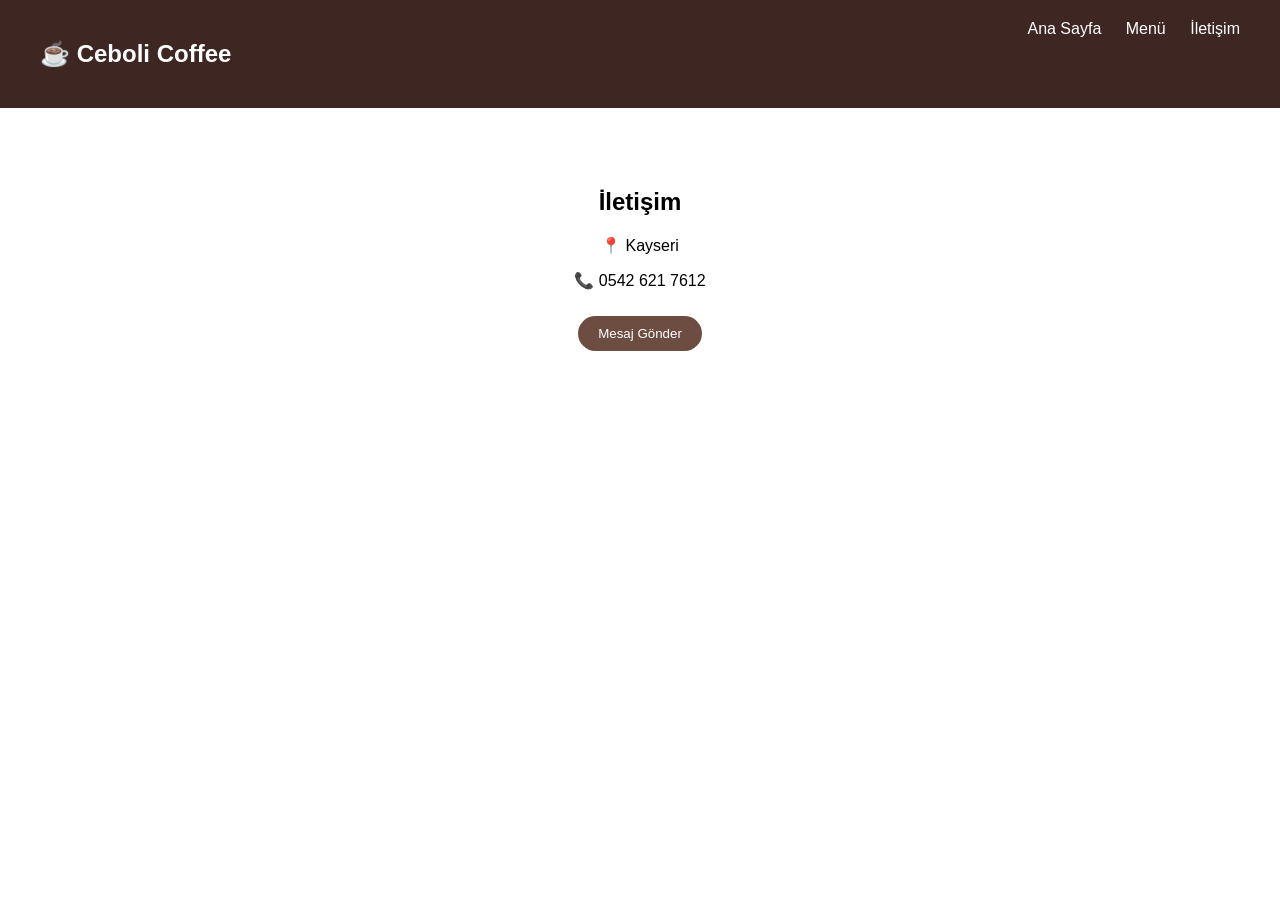
<file: contact.html>
<!DOCTYPE html>
<html lang="tr">
<head>
<meta charset="UTF-8">
<meta name="viewport" content="width=device-width, initial-scale=1.0">
<title>İletişim</title>
<link rel="stylesheet" href="style.css">
</head>

<body>

<nav>
    <h1>☕ Ceboli Coffee</h1>
    <div>
        <a href="index.html">Ana Sayfa</a>
        <a href="menu.html">Menü</a>
        <a href="contact.html">İletişim</a>
    </div>
</nav>

<section class="section">
    <h2>İletişim</h2>

    <p>📍 Kayseri</p>
    <p>📞 0542 621 7612</p>

    <button onclick="mesaj()">Mesaj Gönder</button>
</section>

<script src="java.js"></script>
</body>
</html>
</file>
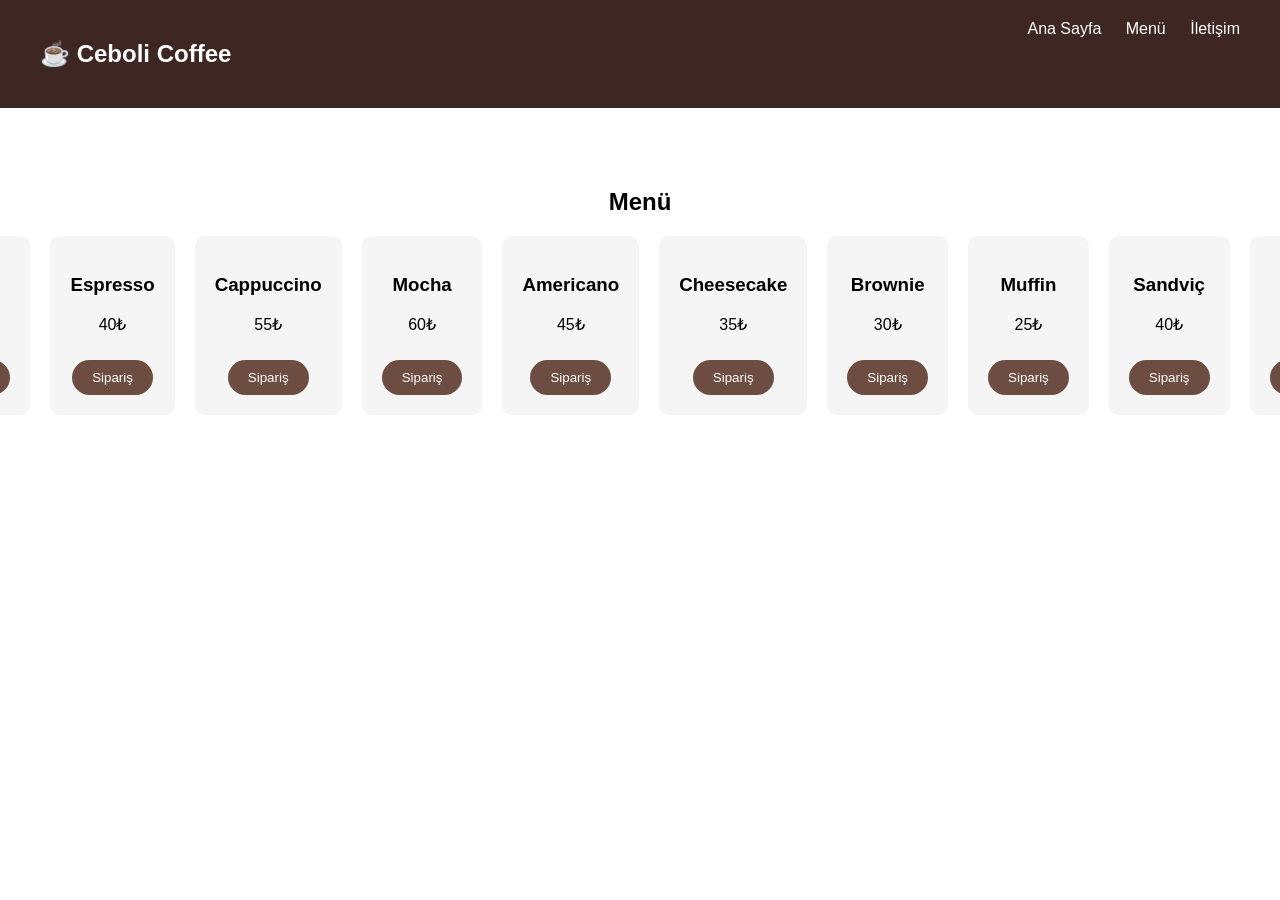
<file: menu.html>
<!DOCTYPE html>
<html lang="tr">
<head>
<meta charset="UTF-8">
<meta name="viewport" content="width=device-width, initial-scale=1.0">
<title>Menü</title>
<link rel="stylesheet" href="style.css">
</head>

<body>

<nav>
    <h1>☕ Ceboli Coffee</h1>
    <div>
        <a href="index.html">Ana Sayfa</a>
        <a href="menu.html">Menü</a>
        <a href="contact.html">İletişim</a>
    </div>
</nav>

<section class="section">
    <h2>Menü</h2>

    <div class="cards">

        <div class="card">
            <h3>Latte</h3>
            <p>50₺</p>
            <button onclick="siparis('Latte')">Sipariş</button>
        </div>

        <div class="card">
            <h3>Espresso</h3>
            <p>40₺</p>
            <button onclick="siparis('Espresso')">Sipariş</button>
        </div>

        <div class="card">
            <h3>Cappuccino</h3>
            <p>55₺</p>
            <button onclick="siparis('Cappuccino')">Sipariş</button>
        </div>

        <div class="card">
            <h3>Mocha</h3>
            <p>60₺</p>
            <button onclick="siparis('Mocha')">Sipariş</button>
        </div>

        <div class="card">
            <h3>Americano</h3>
            <p>45₺</p>
            <button onclick="siparis('Americano')">Sipariş</button>
        </div>

        <div class="card">
            <h3>Cheesecake</h3>
            <p>35₺</p>
            <button onclick="siparis('Cheesecake')">Sipariş</button>
        </div>

        <div class="card">
            <h3>Brownie</h3>
            <p>30₺</p>
            <button onclick="siparis('Brownie')">Sipariş</button>
        </div>

        <div class="card">
            <h3>Muffin</h3>
            <p>25₺</p>
            <button onclick="siparis('Muffin')">Sipariş</button>
        </div>

        <div class="card">
            <h3>Sandviç</h3>
            <p>40₺</p>
            <button onclick="siparis('Sandviç')">Sipariş</button>
        </div>

        <div class="card">
            <h3>Salata</h3>
            <p>35₺</p>
            <button onclick="siparis('Salata')">Sipariş</button>
        </div>

    </div>
</section>

<script src="java.js"></script>
</body>
</html>
</file>
<file: style.css>
body {
    margin: 0;
    font-family: Arial, sans-serif;
}

nav {
    display: flex;
    justify-content: space-between;
    padding: 20px 40px;
    background: #3e2723;
    color: white;
}

nav a {
    color: white;
    text-decoration: none;
    margin-left: 20px;
}

.hero {
    height: 80vh;
    background: url('photo-1509042239860-f550ce710b93.jpg') center/cover;
    color: white;
    display: flex;
    flex-direction: column;
    justify-content: center;
    align-items: center;
}

.section {
    padding: 60px;
    text-align: center;
}

.cards {
    display: flex;
    justify-content: center;
    gap: 20px;
}

.card {
    background: #f5f5f5;
    padding: 20px;
    border-radius: 10px;
}

button {
    margin-top: 10px;
    padding: 10px 20px;
    border: none;
    background: #6d4c41;
    color: white;
    border-radius: 20px;
    cursor: pointer;
}

footer {
    background: #222;
    color: white;
    text-align: center;
    padding: 20px;
}
</file>
